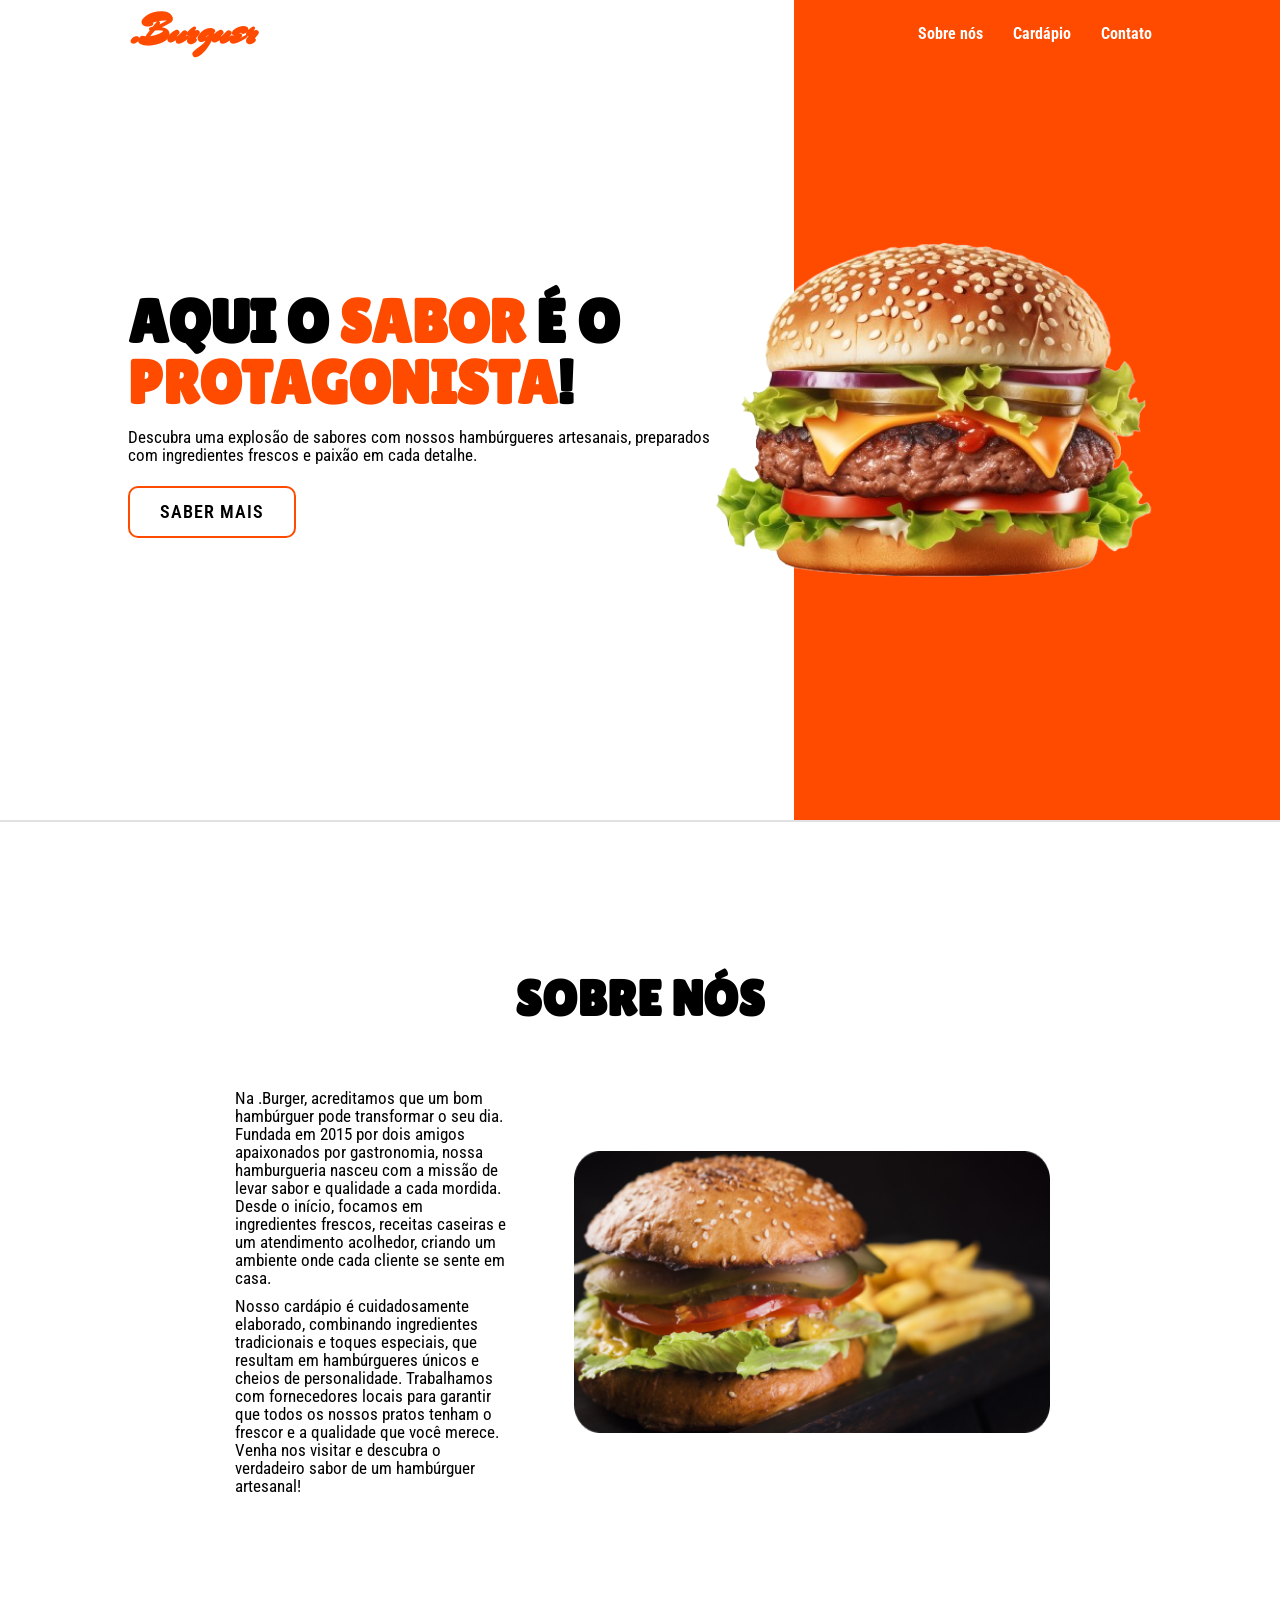
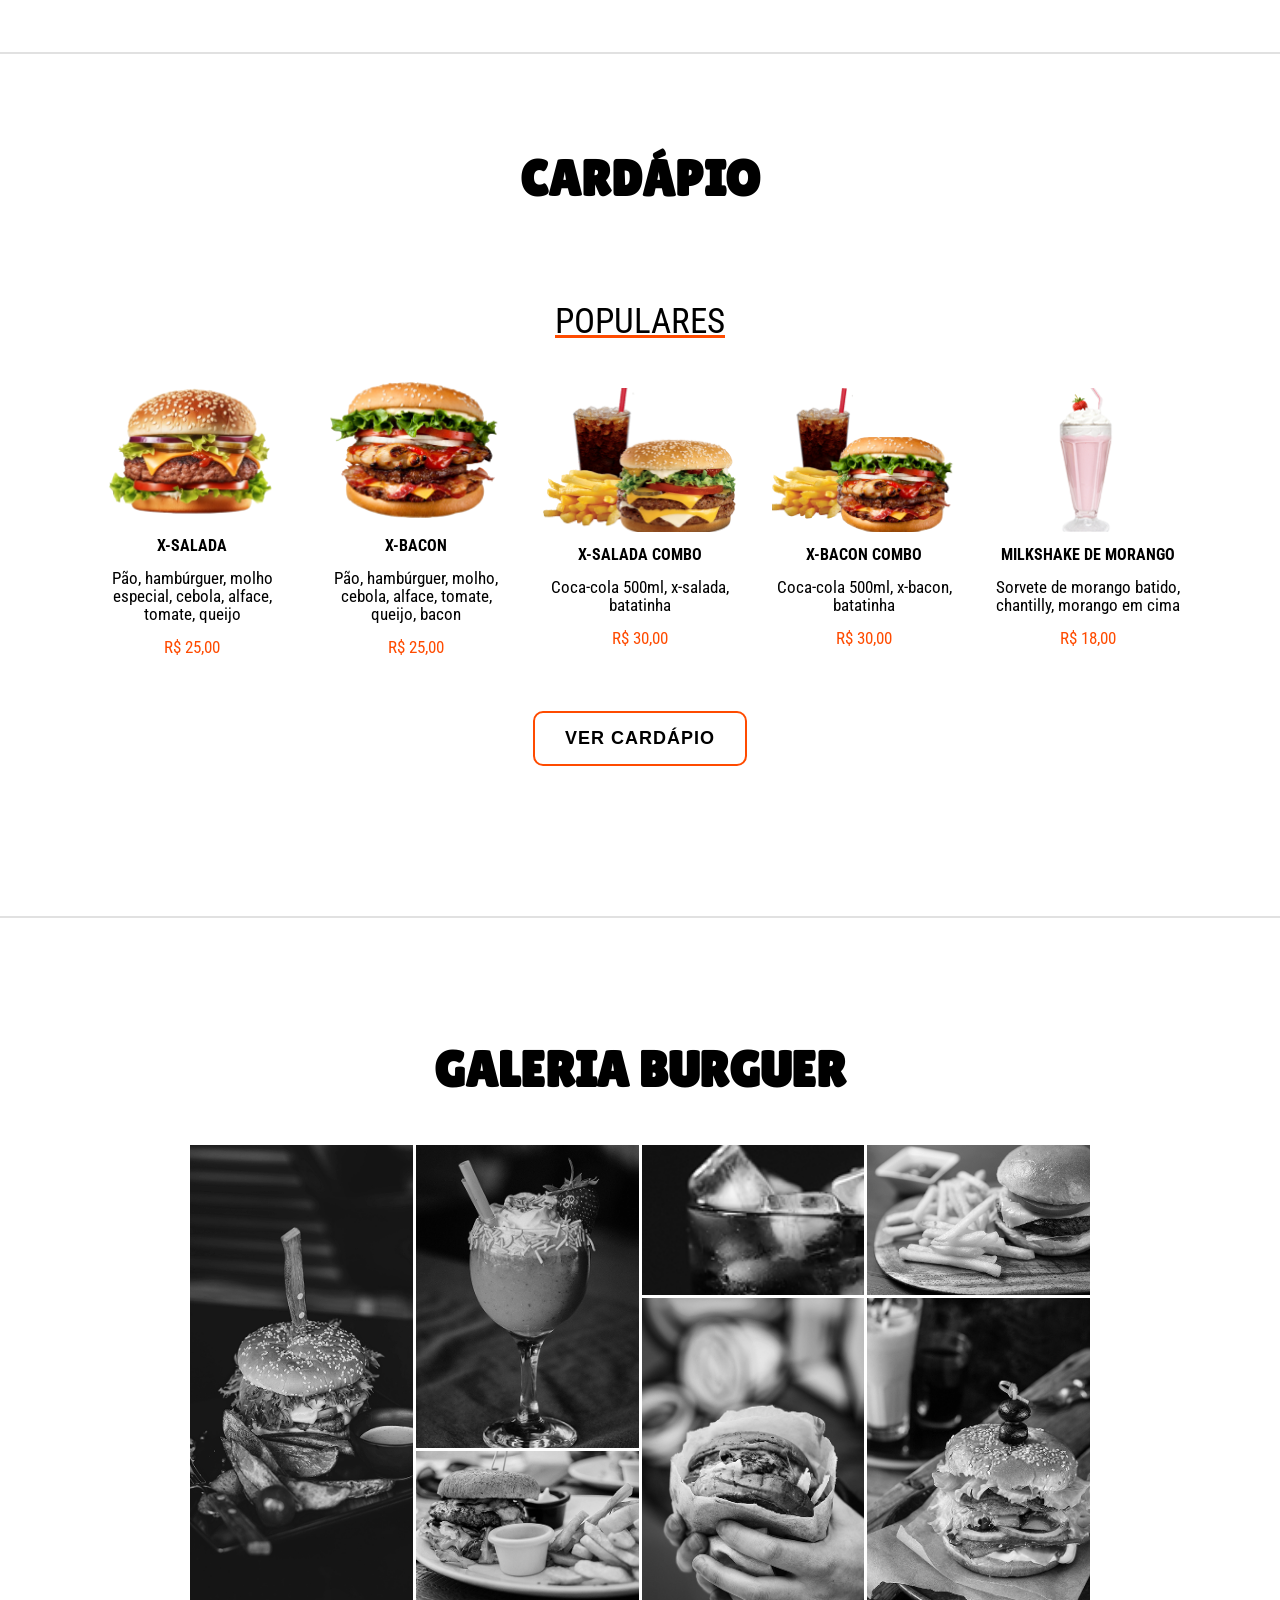
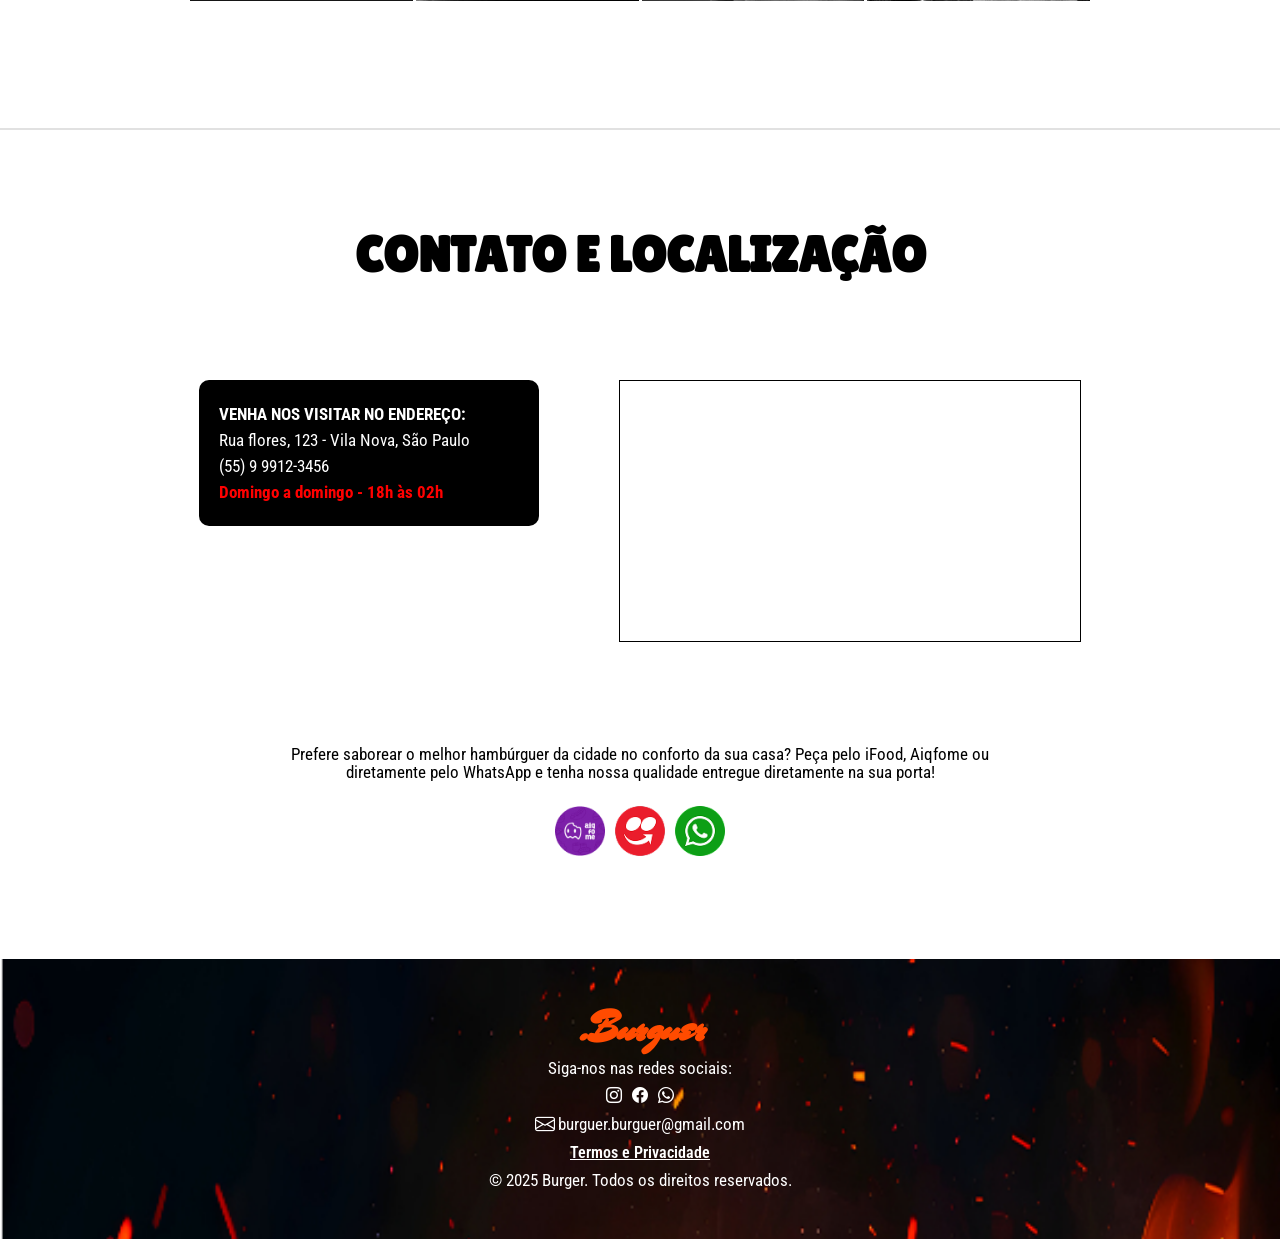
<file: index.html>
<!DOCTYPE html>
<html lang="pt-br">
<head>
    <meta charset="UTF-8">
    <meta name="viewport" content="width=device-width, initial-scale=1.0">
    <meta name="theme-color" content="#FF4B00">
    <!--css-->
    <link rel="stylesheet" href="assets/resources/css/reset.css">
    <link rel="stylesheet" href="assets/resources/css/style.css">
    <!--favicon-->
    <link rel="icon" type="image/png" sizes="32x32" href="assets/resources/favicon/favicon-32x32.png">
    <link rel="icon" type="image/png" sizes="16x16" href="assets/resources/favicon/favicon-16x16.png">
    <!--fonts-->
    <link rel="preconnect" href="https://fonts.googleapis.com">
    <link rel="preconnect" href="https://fonts.gstatic.com" crossorigin>
    <link
    href="https://fonts.googleapis.com/css2?family=Lilita+One&family=Mrs+Sheppards&family=Roboto+Condensed:ital,wght@0,100..900;1,100..900&display=swap"
    rel="stylesheet">
    <!--icons-->
    <link rel="stylesheet" href="https://cdn.jsdelivr.net/npm/bootstrap-icons@1.11.3/font/bootstrap-icons.min.css">
  <title>.Burguer</title>
</head>

<body>
    <nav id="navbar">
        <div id="nav-red"></div>
        <div class="nav">
          <div class="logo">
            <a href="index.html" class="logo">.Burguer</a>
          </div>
    
          <div class="nav-list">
            <li><a href="#about" class="a">Sobre nós</a></li>
            <li><a href="#cardapio" class="a">Cardápio</a></li>
            <li><a href="#contato" class="a">Contato</a></li>
          </div>
    
          <div class="mobile-menu-icon">
            <button onclick="menuShow()">
              <img src="assets/resources/images/svg/menu.svg" alt="menu" class="menu-icon" />
            </button>
          </div>
        </div>
        <div class="mobile-menu">
          <li><a href="#about" class="a">Sobre nós</a></li>
          <li><a href="#cardapio" class="a">Cardápio</a></li>
          <li><a href="#contato" class="a">Contato</a></li>
        </div>
      </nav>
      <header>
        <div class="header">
          <div class="shape-red"></div>
          <div class="text-header">
            <h1>Aqui o <span class="red">sabor</span> é o <span class="red">protagonista</span>!</h1>
            <p>Descubra uma explosão de sabores com nossos hambúrgueres artesanais, preparados com ingredientes frescos e
              paixão em cada detalhe.</p>
            <a href="#about" class="botao">Saber Mais</a>
          </div>
          <img src="assets/resources/images/burguer-header.png" alt="burguer-header" class="img-burguer">
        </div>
      </header>
      <main>
        <hr>
        <section id="about">
          <div class="about">
            <h2>sobre nós</h2>
            <div class="text-img-about">
              <div class="text-about">
                <p>Na .Burger, acreditamos que um bom hambúrguer pode transformar o seu dia. Fundada em 2015 por dois amigos apaixonados por gastronomia, nossa hamburgueria nasceu com a missão de levar sabor e qualidade a cada mordida. Desde o início, focamos em ingredientes frescos, receitas caseiras e um atendimento acolhedor, criando um ambiente onde cada cliente se sente em casa. </p>
                <p>
                Nosso cardápio é cuidadosamente elaborado, combinando ingredientes tradicionais e toques especiais, que resultam em hambúrgueres únicos e cheios de personalidade. Trabalhamos com fornecedores locais para garantir que todos os nossos pratos tenham o frescor e a qualidade que você merece.
                Venha nos visitar e descubra o verdadeiro sabor de um hambúrguer artesanal!
                </p>
              </div>
              <img class="img-about" src="assets/resources/images/image 3.png">
            </div>
          </div>
        </section>
        <hr>
        <section id="cardapio">
          <div class="cardapio">
            <h2>Cardápio</h2>
            <div class="opcoes">
              <h3>Populares</h3>
              <div class="itens">
                <div class="item">
                  <img src="assets/resources/images/cardapio/xsalada.png" alt="x-salada" class="img-item">
                  <h4>X-salada</h4>
                  <p>Pão, hambúrguer, molho especial, cebola, alface, tomate, queijo</p>
                  <p class="p-red">R$ 25,00</p>
                </div>
                <div class="item">
                  <img src="assets/resources/images/cardapio/xbacon.png" alt="x-bacon" class="img-item">
                  <h4>X-bacon</h4>
                  <p>Pão, hambúrguer, molho, cebola, alface, tomate, queijo, bacon</p>
                  <p class="p-red">R$ 25,00</p>
                </div>
                <div class="item">
                  <img src="assets/resources/images/cardapio/x-saladaCombo.png" alt="x-salada combo" class="img-item">
                  <h4>X-salada combo</h4>
                  <p>Coca-cola 500ml, x-salada, batatinha</p>
                  <p class="p-red">R$ 30,00</p>
                </div>
                <div class="item">
                  <img src="assets/resources/images/cardapio/x-baconCombo.png" alt="x-bacon combo" class="img-item">
                  <h4>x-bacon combo</h4>
                  <p>Coca-cola 500ml, x-bacon, batatinha</p>
                  <p class="p-red">R$ 30,00</p>
                </div>
                <div class="item">
                  <img src="assets/resources/images/cardapio/milkshakeMorango.png" alt="milkshake de morango" class="img-item">
                  <h4>milkshake de morango</h4>
                  <p>Sorvete de morango batido, chantilly, morango em cima</p>
                  <p class="p-red">R$ 18,00</p>
                </div>
              </div>
              <button class="botao" id="cardapio-button">Ver cardápio</button>
            </div>
          </div>
        </section>
        <hr>

        <section id="galeria">
          <div class="galeria">
            <h2>Galeria Burguer</h2>
            <div class="galeria-grid">
              <img src="assets/resources/images/galeria-grid/grid-1.png" alt="" class="img-grid img1">
              <img src="assets/resources/images/galeria-grid/grid-2.png" alt="" class="img-grid img2">
              <img src="assets/resources/images/galeria-grid/grid-3.png" alt="" class="img-grid img3">
              <img src="assets/resources/images/galeria-grid/grid-7.png" alt="" class="img-grid img4">
              <img src="assets/resources/images/galeria-grid/grid-4.png" alt="" class="img-grid img5">
              <img src="assets/resources/images/galeria-grid/grid-5.png" alt="" class="img-grid img6">
              <img src="assets/resources/images/galeria-grid/grid-6.png" alt="" class="img-grid img7">
              
            </div>
          </div>
        </section>
        <hr>
        <section id="contato">
          <div class="contatoLocal">
            <h2>Contato e Localização</h2>
            <div class="contato-Mapa">
              <div class="contato">
                <p class="p-bold">Venha nos visitar no endereço:</p>
                <p>Rua flores, 123 - Vila Nova, São Paulo</p>
                <p>(55) 9 9912-3456</p>
                <p class="p-redBold">Domingo a domingo - 18h às 02h</p>
              </div>
              <div>
                <iframe src="https://www.google.com/maps/embed?pb=!1m14!1m12!1m3!1d87056.71327703162!2d-46.35972274734882!3d-23.540530921049253!2m3!1f0!2f0!3f0!3m2!1i1024!2i768!4f13.1!5e0!3m2!1spt-BR!2sbr!4v1741956567496!5m2!1spt-BR!2sbr" class="mapa" allowfullscreen="" loading="lazy" referrerpolicy="no-referrer-when-downgrade"></iframe>
              </div>
              
            </div>
            <div class="acao">
              <p>Prefere saborear o melhor hambúrguer da cidade no conforto da sua casa? Peça pelo iFood, Aiqfome ou diretamente pelo WhatsApp e tenha nossa qualidade entregue diretamente na sua porta!</p>
              <div class="social">
                <a href="https://aiqfome.com/"><img src="assets/resources/images/aiqfome.png" class="img-social" alt="logo aiquefome"></a>

                <a href="https://www.ifood.com.br/entrar"><img src="assets/resources/images/ifood.png" class="img-social" alt=""></a>

                <a href="https://web.whatsapp.com/"><img src="assets/resources/images/whatsapp.png" class="img-social" alt=""></a>
              </div>
            </div>

          </div>
        </section>

      </main>
      <footer>
        <div class="footer">
          <a href="index.html" class="logo">.Burguer</a>
          <p>Siga-nos nas redes sociais:</p>
          <div class="social">
            <a href="https://www.instagram.com/accounts/login/"><i class="bi bi-instagram"></i></a>
            <a href="https://pt-br.facebook.com/"><i class="bi bi-facebook"></i></a>
            <a href="https://web.whatsapp.com/"><i class="bi bi-whatsapp"></i></a>
          </div>
          <div class="email">
            <i class="bi bi-envelope"></i>
            <p>burguer.burguer@gmail.com</p>
          </div>
          <a href="pages/termos.html" class="termos">Termos e Privacidade</a>
          <p>&copy; 2025 Burger. Todos os direitos reservados.</p>
        </div>
      </footer>
      <script src="assets/resources/js/main.js"></script>
</body>
</html>
</file>
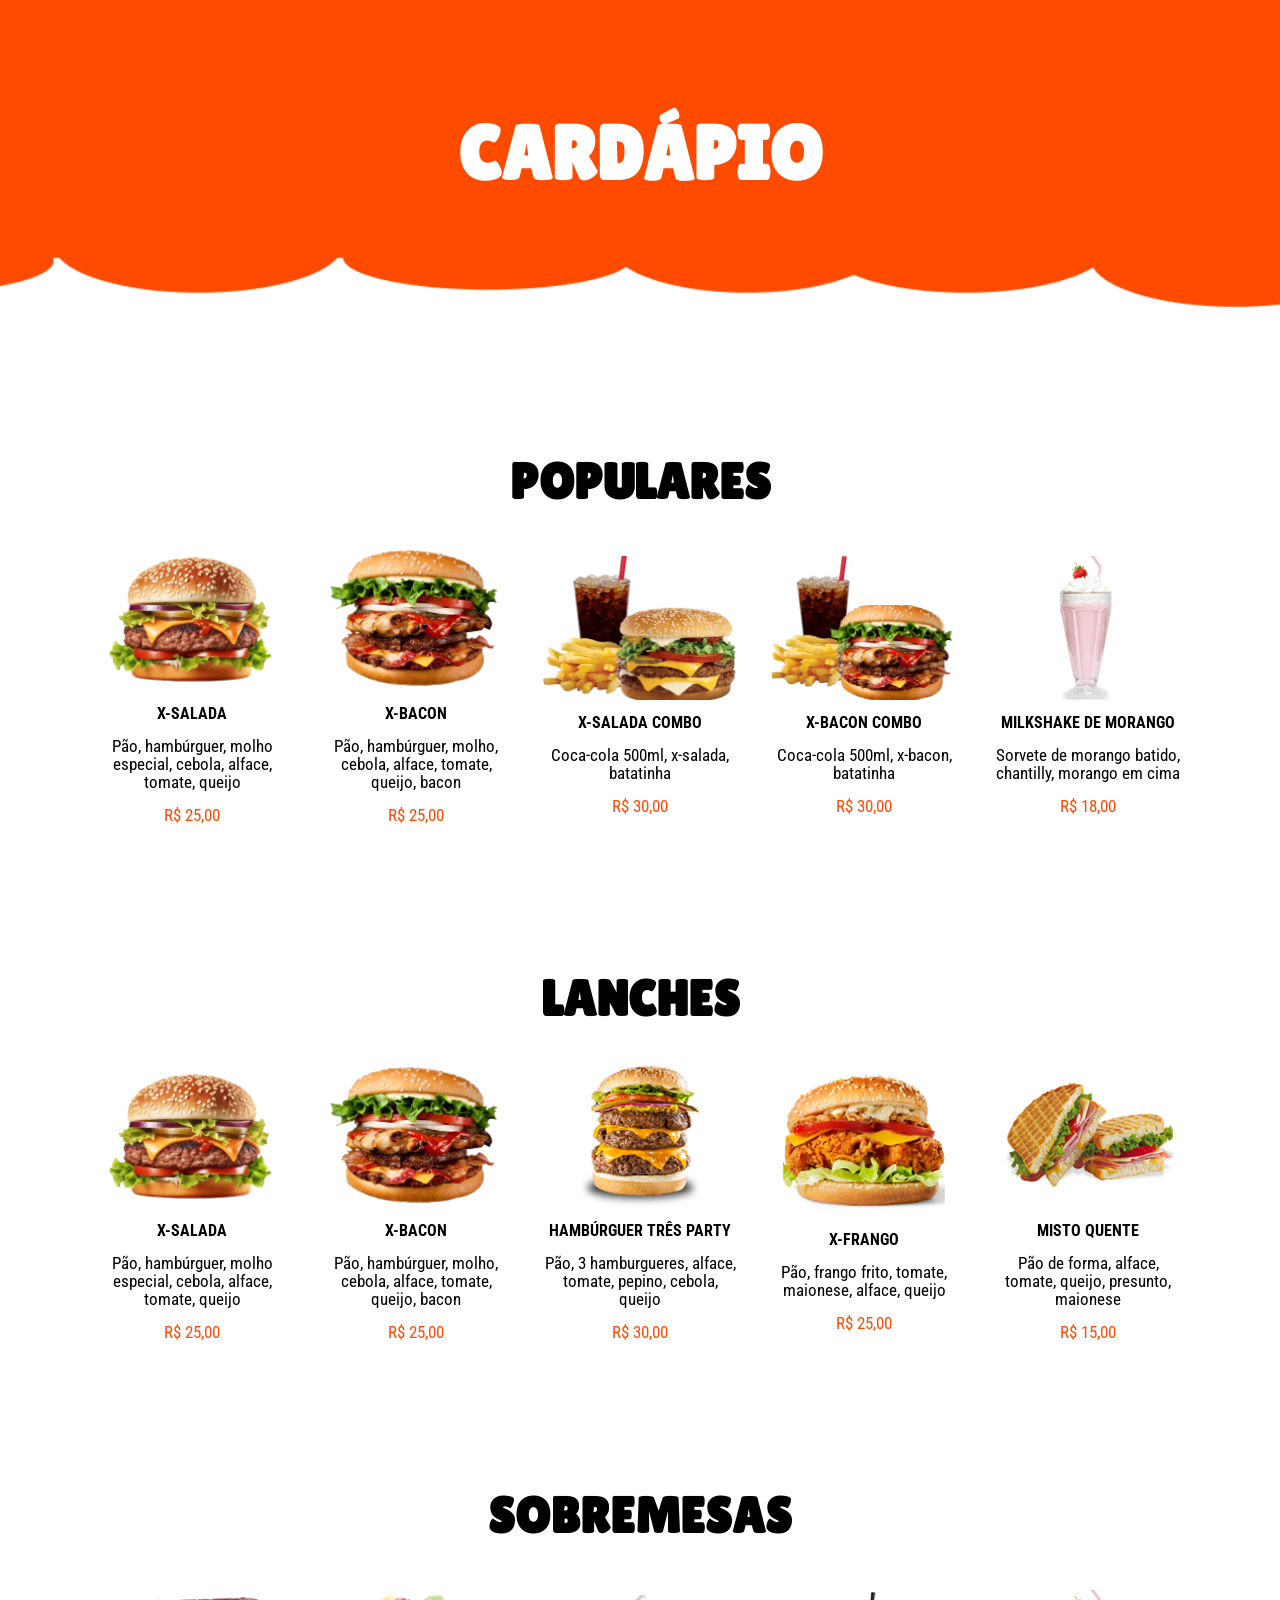
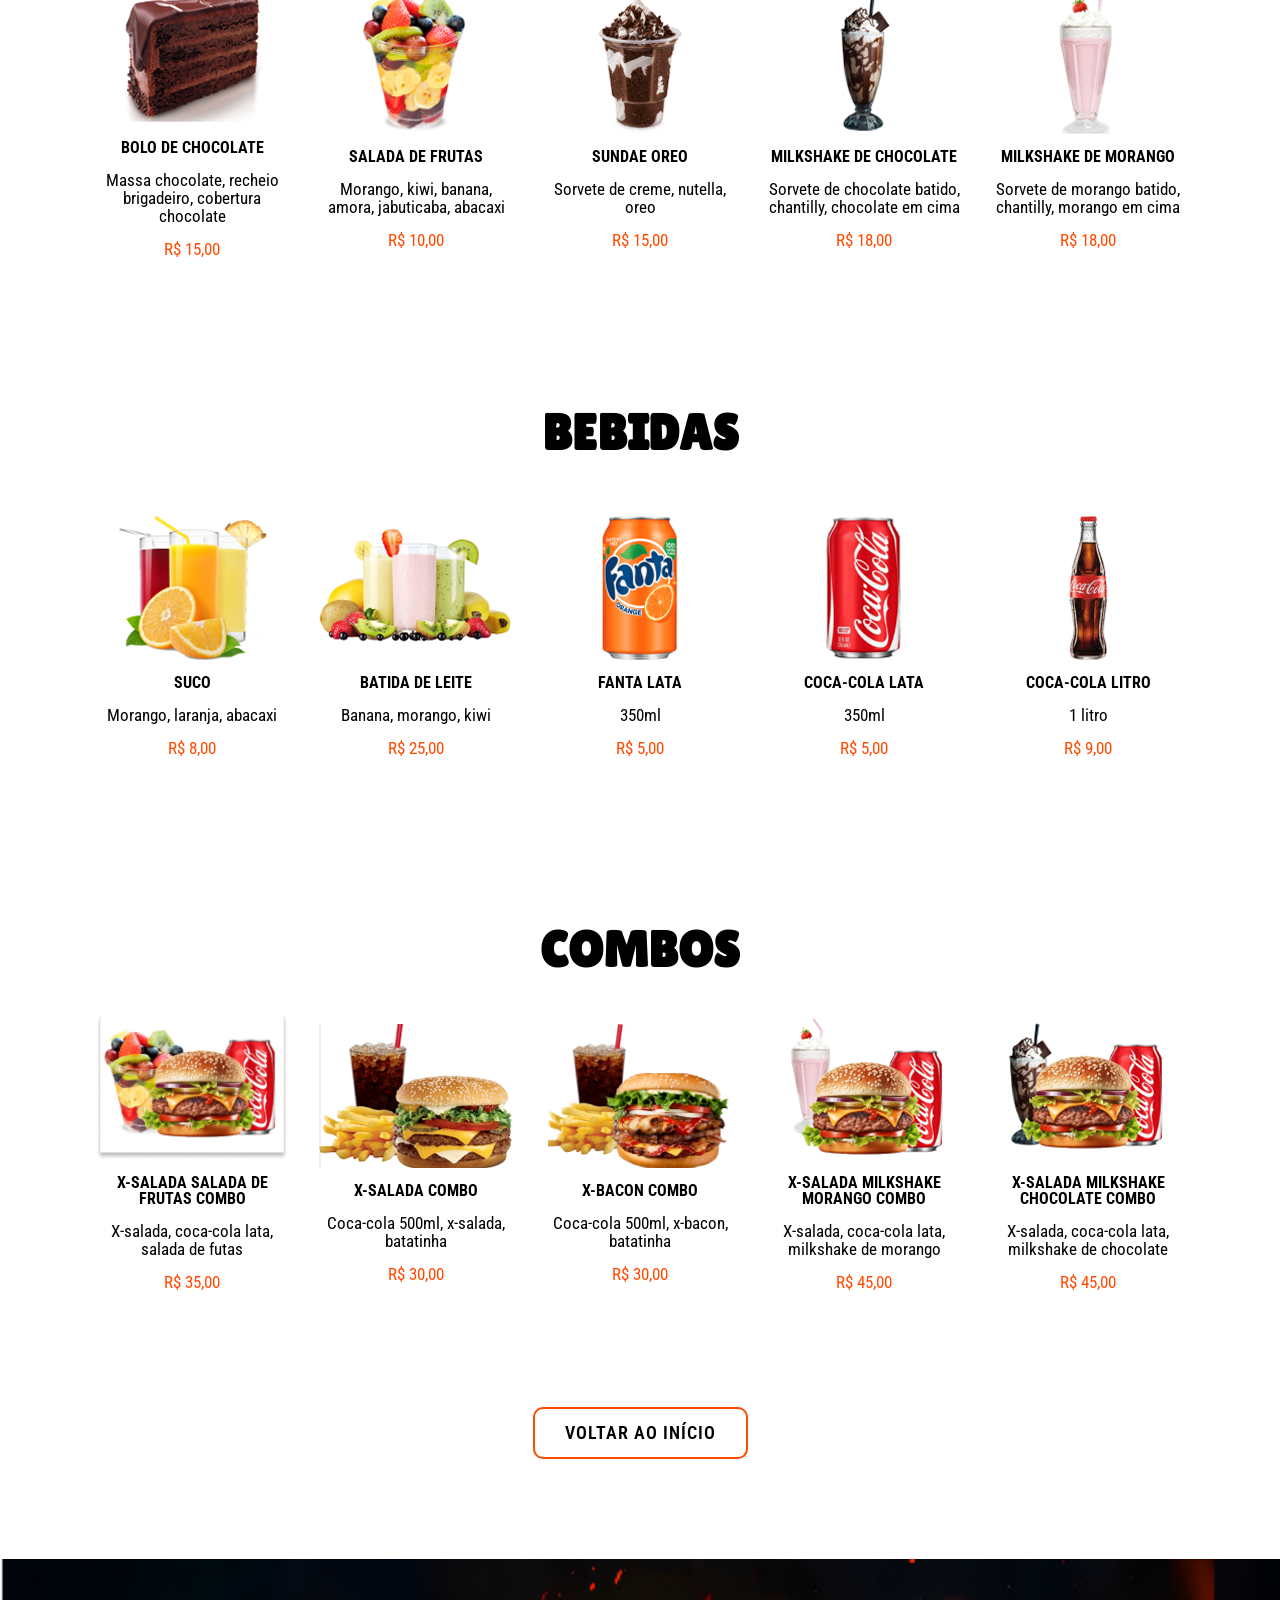
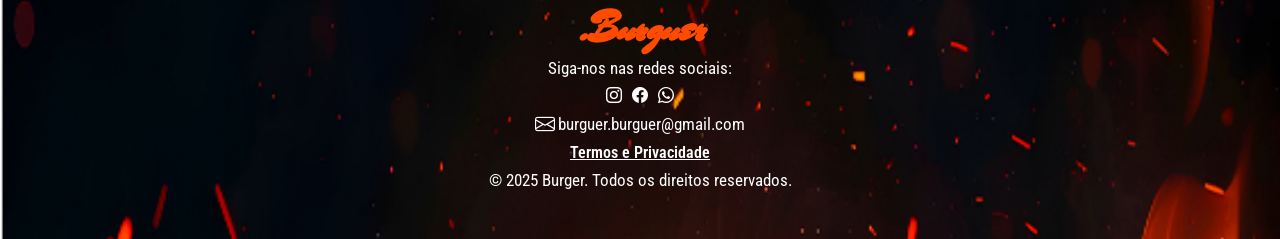
<file: pages/cardapio.html>
<!DOCTYPE html>
<html lang="en">
<head>
    <meta charset="UTF-8">
    <meta name="viewport" content="width=device-width, initial-scale=1.0">
    <meta name="theme-color" content="#FF4B00">
    <!--css-->
    <link rel="stylesheet" href="../assets/resources/css/reset.css">
    <link rel="stylesheet" href="../assets/resources/css/style.css">
    <!--favicon-->
    <link rel="icon" type="image/png" sizes="32x32" href="../assets/resources/favicon/favicon-32x32.png">
    <link rel="icon" type="image/png" sizes="16x16" href="../assets/resources/favicon/favicon-16x16.png">
    <!--fonts-->
    <link rel="preconnect" href="https://fonts.googleapis.com">
    <link rel="preconnect" href="https://fonts.gstatic.com" crossorigin>
    <link
    href="https://fonts.googleapis.com/css2?family=Lilita+One&family=Mrs+Sheppards&family=Roboto+Condensed:ital,wght@0,100..900;1,100..900&display=swap"
    rel="stylesheet">
    <!--icons-->
    <link rel="stylesheet" href="https://cdn.jsdelivr.net/npm/bootstrap-icons@1.11.3/font/bootstrap-icons.min.css">
  <title>.Burguer - Cardápio</title>
</head>
<body>
    <header class="header-cardapio">
        <h1>Cardápio</h1>
    </header>
          <main>
            <div class="cardapio">
              <div class="opcoes">
                <h2>Populares</h3>
                <div class="itens">
                  <div class="item">
                    <img src="../assets/resources/images/cardapio/xsalada.png" alt="x-salada" class="img-item">
                    <h4>X-salada</h4>
                    <p>Pão, hambúrguer, molho especial, cebola, alface, tomate, queijo</p>
                    <p class="p-red">R$ 25,00</p>
                  </div>
                  <div class="item">
                    <img src="../assets/resources/images/cardapio/xbacon.png" alt="x-bacon" class="img-item">
                    <h4>X-bacon</h4>
                    <p>Pão, hambúrguer, molho, cebola, alface, tomate, queijo, bacon</p>
                    <p class="p-red">R$ 25,00</p>
                  </div>
                  <div class="item">
                    <img src="../assets/resources/images/cardapio/x-saladaCombo.png" alt="x-salada combo" class="img-item">
                    <h4>X-salada combo</h4>
                    <p>Coca-cola 500ml, x-salada, batatinha</p>
                    <p class="p-red">R$ 30,00</p>
                  </div>
                  <div class="item">
                    <img src="../assets/resources/images/cardapio/x-baconCombo.png" alt="x-bacon combo" class="img-item">
                    <h4>x-bacon combo</h4>
                    <p>Coca-cola 500ml, x-bacon, batatinha</p>
                    <p class="p-red">R$ 30,00</p>
                  </div>
                  <div class="item">
                    <img src="../assets/resources/images/cardapio/milkshakeMorango.png" alt="milkshake de morango" class="img-item">
                    <h4>milkshake de morango</h4>
                    <p>Sorvete de morango batido, chantilly, morango em cima</p>
                    <p class="p-red">R$ 18,00</p>
                  </div>
                </div>
              </div>
              <div class="opcoes">
                <h2>Lanches</h3>
                <div class="itens">
                  <div class="item">
                    <img src="../assets/resources/images/cardapio/xsalada.png" alt="x-salada" class="img-item">
                    <h4>X-salada</h4>
                    <p>Pão, hambúrguer, molho especial, cebola, alface, tomate, queijo</p>
                    <p class="p-red">R$ 25,00</p>
                  </div>
                  <div class="item">
                    <img src="../assets/resources/images/cardapio/xbacon.png" alt="x-bacon" class="img-item">
                    <h4>X-bacon</h4>
                    <p>Pão, hambúrguer, molho, cebola, alface, tomate, queijo, bacon</p>
                    <p class="p-red">R$ 25,00</p>
                  </div>
                  <div class="item">
                    <img src="../assets/resources/images/cardapio/hamburguer-tres-party.png" alt="hamburguer tres party" class="img-item">
                    <h4>HAMBÚRGUER TRÊS PARTY</h4>
                    <p>Pão, 3 hamburgueres, alface, tomate, pepino, cebola, queijo</p>
                    <p class="p-red">R$ 30,00</p>
                  </div>
                  <div class="item">
                    <img src="../assets/resources/images/cardapio/xfrango.png" alt="x-frango" class="img-item">
                    <h4>x-frango</h4>
                    <p>Pão, frango frito, tomate, maionese, alface, queijo</p>
                    <p class="p-red">R$ 25,00</p>
                  </div>
                  <div class="item">
                    <img src="../assets/resources/images/cardapio/mistoquente.png" alt="misto quente" class="img-item">
                    <h4>misto quente</h4>
                    <p>Pão de forma, alface, tomate, queijo, presunto, maionese</p>
                    <p class="p-red">R$ 15,00</p>
                  </div>
                </div>
              </div>
              <div class="opcoes">
                <h2>Sobremesas</h3>
                <div class="itens">
                  <div class="item">
                    <img src="../assets/resources/images/cardapio/boloChocolate.png" alt="bolo de chocolate" class="img-item">
                    <h4>Bolo de chocolate</h4>
                    <p>Massa chocolate, recheio brigadeiro, cobertura chocolate</p>
                    <p class="p-red">R$ 15,00</p>
                  </div>
                  <div class="item">
                    <img src="../assets/resources/images/cardapio/saladaFrutas.png" alt="Salada de frutas" class="img-item">
                    <h4>Salada de frutas</h4>
                    <p>Morango, kiwi, banana, amora, jabuticaba, abacaxi</p>
                    <p class="p-red">R$ 10,00</p>
                  </div>
                  <div class="item">
                    <img src="../assets/resources/images/cardapio/sundaeOreo.png" alt="sundae oreo combo" class="img-item">
                    <h4>sundae oreo</h4>
                    <p>Sorvete de creme, nutella, oreo</p>
                    <p class="p-red">R$ 15,00</p>
                  </div>
                  <div class="item">
                    <img src="../assets/resources/images/cardapio/milkshakeChocolate.png" alt="milkshake de chocolate" class="img-item">
                    <h4>milkshake de chocolate</h4>
                    <p>Sorvete de chocolate batido, chantilly, chocolate em cima</p>
                    <p class="p-red">R$ 18,00</p>
                  </div>
                  <div class="item">
                    <img src="../assets/resources/images/cardapio/milkshakeMorango.png" alt="milkshake de morango" class="img-item">
                    <h4>milkshake de morango</h4>
                    <p>Sorvete de morango batido, chantilly, morango em cima</p>
                    <p class="p-red">R$ 18,00</p>
                  </div>
                </div>
              </div>
              <div class="opcoes">
                <h2>Bebidas</h3>
                <div class="itens">
                  <div class="item">
                    <img src="../assets/resources/images/cardapio/suco.png" alt="sucos" class="img-item">
                    <h4>suco</h4>
                    <p>Morango, laranja, abacaxi</p>
                    <p class="p-red">R$ 8,00</p>
                  </div>
                  <div class="item">
                    <img src="../assets/resources/images/cardapio/sucodeLeite.png" alt="batida de leite" class="img-item">
                    <h4>batida de leite</h4>
                    <p>Banana, morango, kiwi</p>
                    <p class="p-red">R$ 25,00</p>
                  </div>
                  <div class="item">
                    <img src="../assets/resources/images/cardapio/fanta.png" alt="fanta lata" class="img-item">
                    <h4>fanta lata</h4>
                    <p>350ml</p>
                    <p class="p-red">R$ 5,00</p>
                  </div>
                  <div class="item">
                    <img src="../assets/resources/images/cardapio/cocacola.png" alt="coca-cola lata" class="img-item">
                    <h4>coca-cola lata</h4>
                    <p>350ml</p>
                    <p class="p-red">R$ 5,00</p>
                  </div>
                  <div class="item">
                    <img src="../assets/resources/images/cardapio/cocaLitro.png" alt="milkshake de morango" class="img-item">
                    <h4>coca-cola litro</h4>
                    <p>1 litro</p>
                    <p class="p-red">R$ 9,00</p>
                  </div>
                </div>
              </div>
              <div class="opcoes">
                <h2>Combos</h3>
                <div class="itens">
                  <div class="item">
                    <img src="../assets/resources/images/cardapio/comboXsalada.png" alt="x-salada" class="img-item">
                    <h4>X-SALADA SALADA DE FRUTAS COMBO</h4>
                    <p>X-salada, coca-cola lata, salada de futas</p>
                    <p class="p-red">R$ 35,00</p>
                  </div>
                  <div class="item">
                    <img src="../assets/resources/images/cardapio/xsaladacombo.png" alt="X-SALADA COMBO" class="img-item">
                    <h4>X-SALADA COMBO</h4>
                    <p>Coca-cola 500ml, x-salada, batatinha</p>
                    <p class="p-red">R$ 30,00</p>
                  </div>
                  <div class="item">
                    <img src="../assets/resources/images/cardapio/x-baconCombo.png" alt="X-BACON COMBO" class="img-item">
                    <h4>X-BACON COMBO</h4>
                    <p>Coca-cola 500ml, x-bacon, batatinha</p>
                    <p class="p-red">R$ 30,00</p>
                  </div>
                  <div class="item">
                    <img src="../assets/resources/images/cardapio/xsaladamorango.png" alt="x-bacon combo" class="img-item">
                    <h4>X-SALADA MILKSHAKE MORANGO COMBO</h4>
                    <p>X-salada, coca-cola lata, milkshake de morango</p>
                    <p class="p-red">R$ 45,00</p>
                  </div>
                  <div class="item">
                    <img src="../assets/resources/images/cardapio/xsaladachocolate.png" alt="milkshake de morango" class="img-item">
                    <h4>X-SALADA MILKSHAKE CHOCOLATE COMBO</h4>
                    <p>X-salada, coca-cola lata, milkshake de chocolate</p>
                    <p class="p-red">R$ 45,00</p>
                  </div>
                </div>
              </div>
            <a href="../index.html" class="botao">voltar ao início</a>
            </div>
          </main>
          
    <footer>
      <div class="footer">
        <a href="../index.html" class="logo">.Burguer</a>
        <p>Siga-nos nas redes sociais:</p>
        <div class="social">
          <a href="https://www.instagram.com/accounts/login/"><i class="bi bi-instagram"></i></a>
          <a href="https://pt-br.facebook.com/"><i class="bi bi-facebook"></i></a>
          <a href="https://web.whatsapp.com/"><i class="bi bi-whatsapp"></i></a>
        </div>
        <div class="email">
          <i class="bi bi-envelope"></i>
          <p>burguer.burguer@gmail.com</p>
        </div>
        <a href="./termos.html" class="termos">Termos e Privacidade</a>
        <p>&copy; 2025 Burger. Todos os direitos reservados.</p>
      </div>
    </footer>
</body>
</html>
</file>
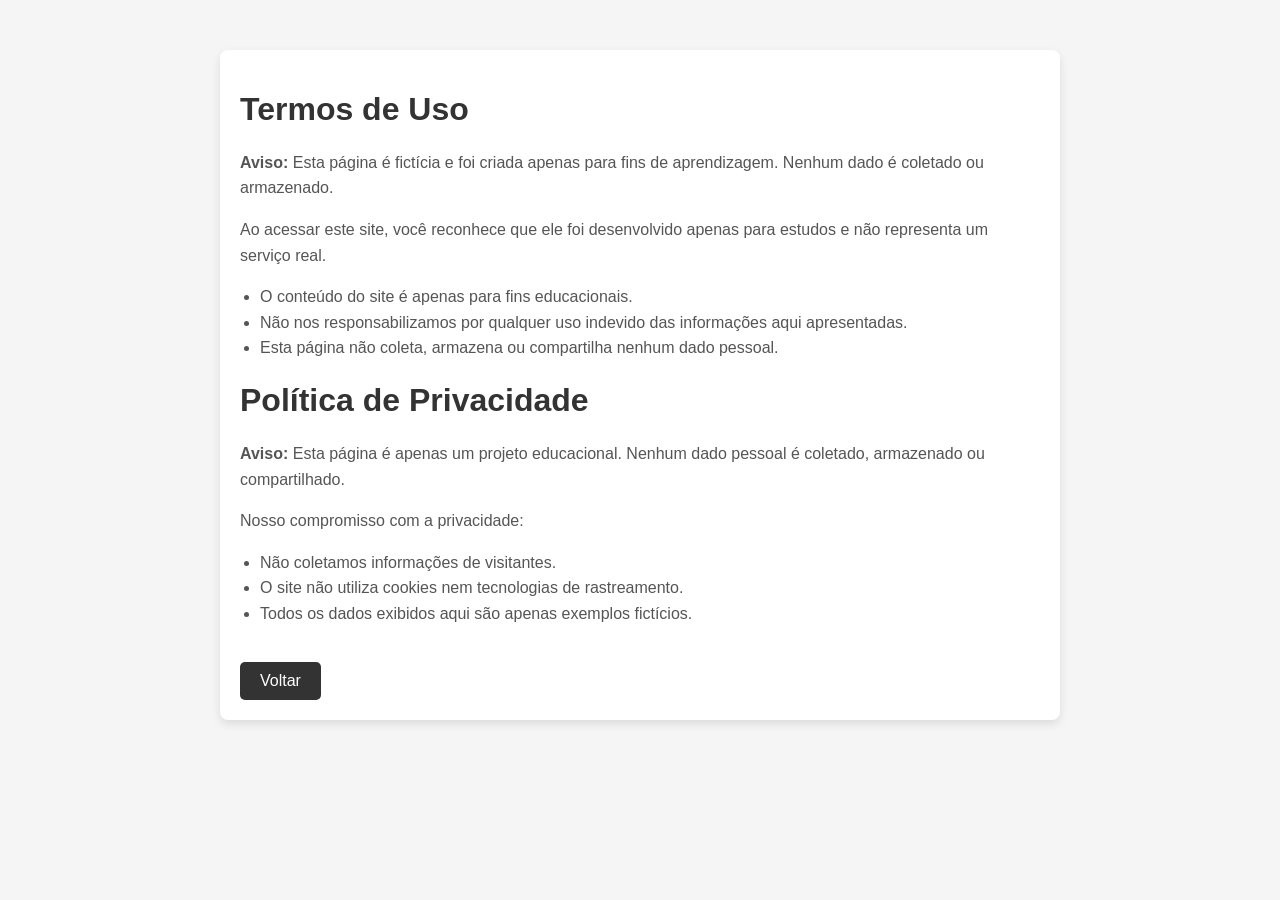
<file: pages/termos.html>
<!DOCTYPE html>
<html lang="pt-BR">
<head>
    <meta charset="UTF-8">
    <meta name="viewport" content="width=device-width, initial-scale=1.0">

    <title>Termos e Privacidade</title>
    <style>
        body {
    font-family: Arial, sans-serif;
    background-color: #f5f5f5;
    margin: 0;
    padding: 0;
}

.container {
    max-width: 800px;
    margin: 50px auto;
    background: white;
    padding: 20px;
    border-radius: 8px;
    box-shadow: 0px 4px 10px rgba(0, 0, 0, 0.1);
}

h1 {
    color: #333;
}

p, ul {
    color: #555;
    line-height: 1.6;
}

ul {
    padding-left: 20px;
}

.btn {
    display: inline-block;
    margin-top: 20px;
    padding: 10px 20px;
    background-color: #333;
    color: white;
    text-decoration: none;
    border-radius: 5px;
    transition: 0.3s;
}

.btn:hover {
    background-color: #555;
}

    </style>
</head>
<body>
    <div class="container">
        <h1>Termos de Uso</h1>
        <p class="aviso"><strong>Aviso:</strong> Esta página é fictícia e foi criada apenas para fins de aprendizagem. Nenhum dado é coletado ou armazenado.</p>

        <p>Ao acessar este site, você reconhece que ele foi desenvolvido apenas para estudos e não representa um serviço real.</p>
        <ul>
            <li>O conteúdo do site é apenas para fins educacionais.</li>
            <li>Não nos responsabilizamos por qualquer uso indevido das informações aqui apresentadas.</li>
            <li>Esta página não coleta, armazena ou compartilha nenhum dado pessoal.</li>
        </ul>

        <h1>Política de Privacidade</h1>
        <p class="aviso"><strong>Aviso:</strong> Esta página é apenas um projeto educacional. Nenhum dado pessoal é coletado, armazenado ou compartilhado.</p>

        <p>Nosso compromisso com a privacidade:</p>
        <ul>
            <li>Não coletamos informações de visitantes.</li>
            <li>O site não utiliza cookies nem tecnologias de rastreamento.</li>
            <li>Todos os dados exibidos aqui são apenas exemplos fictícios.</li>
        </ul>

        <a href="../index.html" class="btn">Voltar</a>
    </div>
</body>
</html>
</file>
<file: assets/resources/css/style.css>
html{
    font-family: "Roboto Condensed", sans-serif;
}

body {
  overflow-x: hidden;
}

/*Cores-------------------------------------------------------*/

:root {
    --cor-1: #FF4B00;
    --cor-2: #000000;
    --cor-3: white;
}

/*Textos--------------------------------------------------------*/
.red{
  color: var(--cor-1);
}

a{
    font-size: clamp(0.875rem, 0.8315rem + 0.2174vw, 1rem);
    font-weight: bold;
    text-decoration: none;
    color: white;
}


.logo{
    font-size: clamp(1.875rem, 1.6576rem + 1.087vw, 2.5rem);
    color: var(--cor-1);
    font-family: "Mrs Sheppards", cursive;
    text-decoration: none;
}

p{
    font-size: clamp(0.9375rem, 0.8571rem + 0.3571vw, 1.125rem);
    line-height: 18px;
}

h1, h2{
    font-family: "Lilita One", sans-serif;
    font-weight: bold;
    text-transform: uppercase;
}

h1{
  font-size: 90px;
}

h2{
  font-size: clamp(1.875rem, 1.3393rem + 2.381vw, 3.125rem);
  text-align: center;
}

h3{
    font-family: "Roboto Condensed", sans-serif;
    font-size: clamp(1.5625rem, 1.3167rem + 1.1236vw, 2.1875rem);
    text-transform: uppercase;
    text-decoration: underline var(--cor-1);
}

h4{
  font-size: 16px;
  font-weight: bold;
  text-transform: uppercase;
}

/*Botões------------------------------------------------------*/

.botao {
  position: relative;
  display: inline-block;
  margin-top: 15px;
  padding: 15px 30px;
  text-align: center;
  font-size: 18px;
  letter-spacing: 1px;
  text-decoration: none;
  background: transparent;
  cursor: pointer;
  transition: ease-out 0.5s;
  border: 2px solid var(--cor-1);
  border-radius: 10px;
  box-shadow: inset 0 0 0 0 var(--cor-1);
  text-transform: uppercase;
  color: var(--cor-2);
  font-weight: 600;
}

.botao:hover {
  color: white;
  box-shadow: inset 0 -100px 0 0 var(--cor-1);
}

.botao:active {
  transform: scale(0.9);
}

  hr{
    margin: 0;
    border: none; 
    background-color: rgba(0, 0, 0, 0.116);
    height: 2px;
  }

/*Nav---------------------------------------------------------*/
#navbar{
    background-color: var(--cor-3);
    display: flex;
    flex-direction: column;
    justify-content: center;
    align-items: center;
    min-height: 7vh;
    position: fixed;
    z-index: 3;
    width: 100%;
  }

  #nav-red{
    display: block;
    background-color: var(--cor-1);
    width: 38vw;
    min-width: 450px;
    min-height: 7vh;
    top: 0;
    right: 0;
    position: absolute;
    z-index: 0;
  }
  
  .nav{
    display: flex;
    justify-content: space-between;
    align-items: center;
    max-width: 1200px;
    width: 80vw;
    position: relative;
  }
  
  .nav-list{
    display: flex;
    gap: 30px;
    list-style-type: none;
    font-size: 20px;
    z-index: 4;
  }

  .a{
    color: var(--cor-3);
  }
  
  .mobile-menu-icon{
    display: none;
  }
  
  .menu-icon{
    height: 40px;
  }
  
  .mobile-menu{
    display: none;
  }
  
  .open{
    display: flex;
  }

  .shape-red{
    display: block;
    background-color: var(--cor-1);
    width: 38vw;
    min-width: 450px;
    height: 820px;
    top: 0;
    right: 0;
    position: absolute;
    z-index: 0
  }

  #nav-red.scrolled {
    background-color: white;
  }

  .a-scrolled{
    color: var(--cor-2);
    font-weight: 400;
  }
  
  
  @media screen and (max-width: 1200px){
    .nav{
      height: 8vh;
    }
    
    .nav-list{
      display: none;
    }

    #nav-red{
      display: none;
    }


    .shape-red{
        display: none;
    }
    .mobile-menu{
      flex-direction: column;
      gap: 10px;
      justify-content: center;
      align-items: center;
      padding: 50px;
      font-weight: bold;
      font-size: 20px;
      list-style-type: none;
      background-color: var(--cor-1);
      width: 100%;
      color: var(--cor-3);
    }
    .mobile-menu-icon{
      display: block;
      cursor: pointer; 
      background-color: transparent;
    }
    .mobile-menu-icon button{
      background-color: transparent;
      border: none;
    }
  }

  /*Header Mobile------------------------------------------------------------*/


  header{
    display: flex;
    align-items: center;
    justify-content: center;
    width: 100%;
  }

  .header{
    max-width: 1200px;
    width: 80%;
    height: 820px;
    display: flex;
    align-items: center;
    justify-content: center;
    flex-direction: column-reverse;
  }

  .text-header{
    width: 80vw;
    max-width: 600px;
    text-align: center;
    display: flex;
    justify-content: center;
    align-items: center;
    flex-direction: column;
    gap: 7px;
    display: flex;
  }

  .text-header > h1{
    margin: 20px;
    font-size: clamp(2.25rem, 1.6071rem + 2.8571vw, 3.75rem);
  }

.img-burguer{
  width: clamp(18.75rem, 14.7321rem + 17.8571vw, 28.125rem);
  z-index: 2;
  margin-top: 100px;
}

  /*Header desktop------------------------------------------------------------*/


@media screen and (min-width: 1200px){
  .header{
    flex-direction: row;
  }

  .img-burguer{
    margin-top: 0px;
  }
  .text-header{
    text-align: start;
    max-width: 650px;
    align-items: start;
  }
  .text-header > h1{
    font-size: clamp(3.4375rem, -2.1875rem + 7.5vw, 4.375rem);
    margin: 8px 0;
  }
}

/*About mobile--------------------------------------------------------------------------*/

section{
  display: flex;
  justify-content: center;
  align-items: center;
}

.about{
  padding: 100px 0;
  max-width: 100%;
  display: flex;
  flex-direction: column;
  justify-content: center;
  align-items: center;
  gap: clamp(1.875rem, 1.2228rem + 3.2609vw, 3.75rem);
}

.img-about{
  height: clamp(11.25rem, 8.2065rem + 15.2174vw, 20rem);
  width: clamp(19.375rem, 13.288rem + 30.4348vw, 36.875rem);
}

.text-img-about{
  display: flex;
  flex-direction: column;
  align-items: center;
  gap: clamp(1.875rem, 1.2228rem + 3.2609vw, 3.75rem);
  text-align: center;
}

.text-about{
  padding: 5px;
}

/*About desktop--------------------------------------------------------------------------*/
@media screen and (min-width: 1200px){
  section{
    min-height: 90vh;
  }
  .about{
    max-width: 80%;
    height: 70vh;
  }
  .text-img-about{
    flex-direction: row;
    justify-content: center;
    align-items: center;
    text-align: start;
    width: 80%;
    
  }
  .img-about{
    width:  clamp(23.75rem, -66.25rem + 120vw, 31.25rem);/*380*/
    height: clamp(15.625rem, -14.375rem + 40vw, 18.125rem);
    /*250*/
  }

  .text-about{
    display: flex;
    flex-direction: column;
    gap: 10px;
  }
  p{
    font-size:  clamp(0.9375rem, -1.3125rem + 3vw, 1.125rem);
  }
}

/*Cardápio mobile---------------------------------------------*/

.cardapio{
  display: flex;
  justify-content: center;
  align-items: center;
  flex-direction: column;
  gap: 40px; 
  padding: 100px 0;
}

.opcoes{
  display: flex;
  flex-direction: column;
  align-items: center;
  gap: 40px;
  margin: 50px;
}

.itens{
  display: flex;
  flex-wrap: wrap;
  width: 80%; 
  align-items: center;
  justify-content: center;
  gap: 10px;
}

.item{
  display: flex;
  flex-direction: column;
  gap: 15px;
  height: 277px;
  width: 120px;
  justify-content: center;
  align-items: center;
  text-align: center;
}

.p-red{
  color: var(--cor-1);
}

.img-item{
  height: 90px;
  width: 120px;
}

@media screen and (min-width: 950px){
  .cardapio{
    gap: 50px;
  }
  .itens{
    width: 100%;
    gap: 30px;
    
  }
  .populares{
    gap: 45px;
  }
  .item{
    width: 194px;
  }

  .img-item{
    width: 194px;
    height: 144px;
  }
}


/*Galeria mobile-----------------------------------------*/
.galeria{
  padding: 100px 0;
  display: flex;
  flex-direction: column;
  align-items: center;
  justify-content: center;
  gap: 50px;
}

.galeria-grid{
  display: flex;
  flex-direction: column;
  gap: 3px;
}

/*Galeria Desktop--------------------------------------*/
@media screen and (min-width: 950px){
  .galeria-grid{
    position: relative;
    display: grid;
    width: 900px;
    grid-template-columns: 2fr 2fr 2fr 2fr;
    grid-template-rows: 150px 150px 150px;
    grid-template-areas: "img1 img2 img4 img6"
                        "img1 img2 img5 img7"
                        "img1 img3 img5 img7"
  }
  
  .img-grid {
    width: 100%;
    height: 100%;
    object-fit: cover;
    filter: grayscale(100%);
  transition: filter 0.3s ease-in-out;
  }

  .img-grid:hover {
    filter: grayscale(0%);
  }
  
  .img1 { grid-area: img1; }
  .img2 { grid-area: img2; }
  .img3 { grid-area: img3; }
  .img4 { grid-area: img4; }
  .img5 { grid-area: img5; }
  .img6 { grid-area: img6; }
  .img7 { grid-area: img7; }
  
}

/*Localização e Contato mobile-----------------------------*/

.contatoLocal{
  display: flex;
  justify-content: center;
  align-items: center;
  padding: 100px 0;
  flex-direction: column;
  gap: 50px;
}

.contato-Mapa{
  display: flex;
  flex-direction: column;
  gap: 30px;
  justify-content: center;
  align-items: center;
}

.contato{
  width: clamp(15.625rem, 10.1902rem + 27.1739vw, 31.25rem);
  padding: 20px;
  background-color: var(--cor-2);
  color: var(--cor-3);
  border-radius: 10px;
  display: flex;
  flex-direction: column;
  align-items: center;
  gap: 5px;
}

.p-bold{
  font-weight: bold;
  text-transform: uppercase;
}

.p-redBold{
  font-weight: bold;
  color: red;
}

.mapa{
  height: clamp(12.5rem, 10.3261rem + 10.8696vw, 18.75rem); /*200px*/
  width: clamp(18.75rem, 10.0543rem + 43.4783vw, 43.75rem); /*700*/
  border: 1px solid black;

}

.acao{
  max-width: 80vw;
  text-align: center;
  display: flex;
  flex-direction: column;
  align-items: center;
  gap: 20px;
}

.social{
  display: flex;

  gap: 10px;
}

.img-social{
  height: 50px;
}
/*Localização desktop--------------------------*/
@media screen and (min-width: 1240px){
  .contatoLocal{
    gap: 100px;
  }
  
  .contato-Mapa{
    flex-direction: row;
    align-items: initial;
    gap: 80px;
  }
  .mapa{
    height: clamp(15.625rem, -3.75rem + 25vw, 18.75rem); /*250*/
    width: clamp(28.125rem, 8.75rem + 25vw, 31.25rem); /*450*/
  }
  .contato{
    width: 300px; /*300*/
    align-items: initial;
    justify-content: center;
    height: clamp(6.25rem, -5.375rem + 15vw, 8.125rem);/*100*/
    gap: 8px;
  }
  .acao{
    max-width: 60%;
    gap: 25px;
  }
}

/*Footer Mobile----------------------*/

footer {
  background-image: url("../images/footer.png");
  background-position: center;
  background-size: cover;
}


.footer{
  display: flex;
  flex-direction: column;
  align-items: flex-start;
  padding: 50px;
  gap: 5px;
  color: var(--cor-3);
}

.social, .email > i{
  font-size: 20px;
}

.email{
  display: flex;
  gap: 3px;
  align-items: center;
}

.termos{
  color: var(--cor-3);
  text-decoration: underline;
  font-weight: 600;
}

@media screen and (min-width: 600px){
  .footer{
    align-items: center;
    gap: 10px;
  }
}



/*Cardápio style-----------------------------------------------------------*/

.header-cardapio{
  background-image: url("../images/cardapio/background-mobile.png");
  height: 200px;
  background-size: cover;
  background-position: center;
  background-repeat: no-repeat;
}

.header-cardapio > h1{
  color: var(--cor-3);
  font-size: clamp(3.4375rem, 3rem + 2.1875vw, 5.625rem); 
}


@media screen and (min-width:600px){
  .header-cardapio{
      background-image: url('../images/cardapio/background.png');
      width: 100vw;
      height: 307px;
  }
}
</file>
